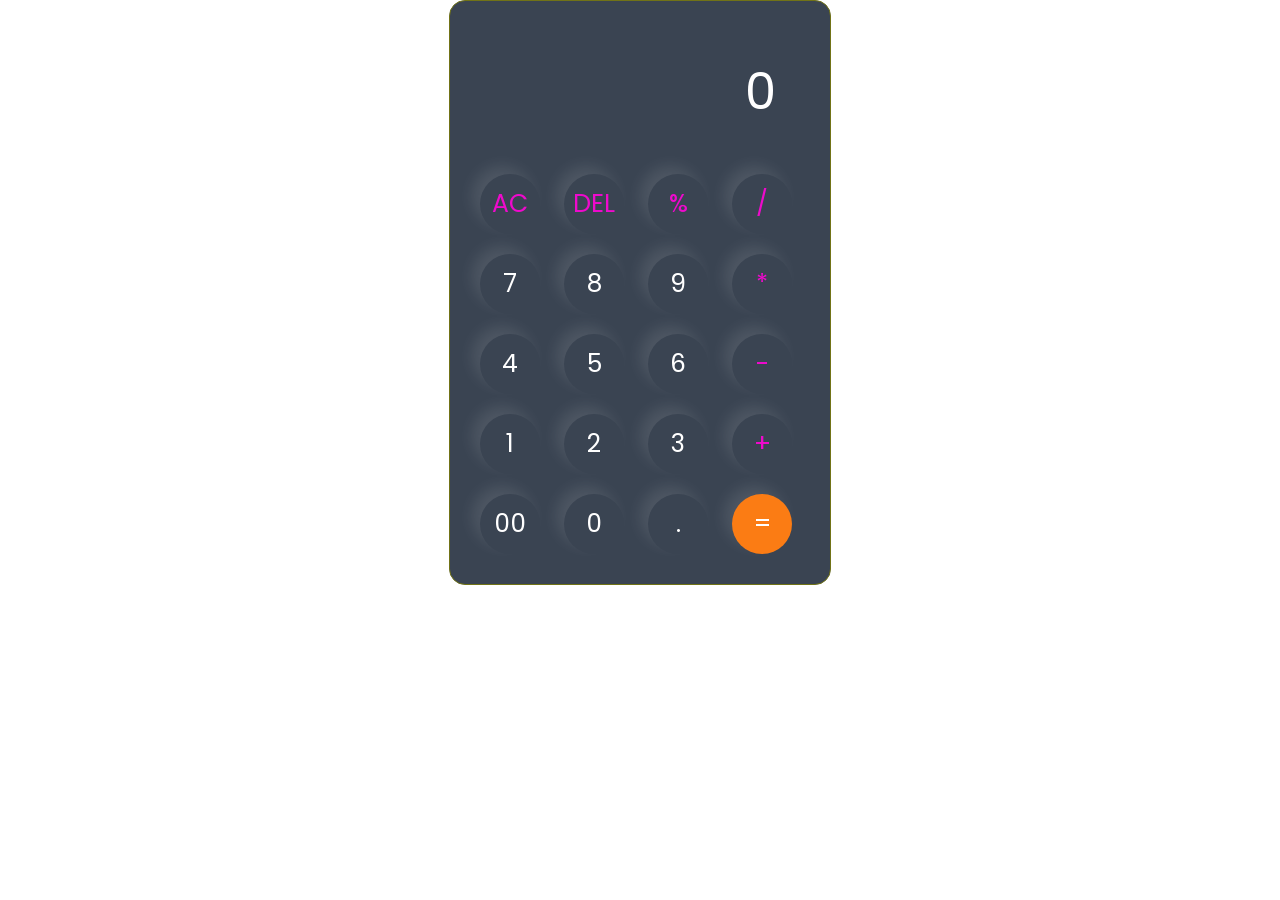
<file: index.html>
<!DOCTYPE html>
<html lang="en">
<head>
    <meta charset="UTF-8">
    <meta name="viewport" content="width=device-width, initial-scale=1.0">
    <title>CALCULATOR</title>
    <style>
        @import url('https://fonts.googleapis.com/css2?family=Poppins:wght@500&display=swap');
*{
    margin: 0;
    padding: 0;
    box-sizing: border-box;
    font-family: 'Poppins', sans-serif;
}

body{
    width: 100%;
    height: 1oovh;
    display: flex;
    justify-content: center;
    align-items: center;
    background: linear-gradient(45de, #0a0a0a, #3a4452);
}

.calculator{
    border: 1px solid #717317;
    padding: 20px;
    border-radius: 16px;
    background: #3a4452;
    box-shadow: 0px 3px 15px rgba(113, 115, b119lue, 0.5);
}

input{
    width: 320px;
    border: none;
    padding: 24px;
    margin: 10px;
    background: transparent;
    box-shadow: 0px 3px 15px rgbs(84 84 84 0.1);
    font-size: 50px;
    text-align: right;
    cursor: pointer;
    color: #ffffff;

}

input::placeholder{
    color: #ffffff;    
}
button{
    border: none;
    width: 60px;
    height: 60px;
    margin: 10px;
    border-radius: 50%;
    background: transparent;
    color: #ffffff;
    font-size: 25px;
    box-shadow: -8px -8px 15px rgba(255, 255, 255, 0.1);
    cursor: pointer;
}

.equalBtn{
    background-color: #fb7c14;
}

.operator{
    color: #ee0acc;
}

    </style>
</head>
<body>

    <div class="calculator">
        <input type="text" placeholder="0" id="inputBox">
        <div>
            <button class="operator">AC</button>
            <button class="operator">DEL</button>
            <button class="operator">%</button>
            <button class="operator">/</button>
        </div>
        <div>
            <button>7</button>
            <button>8</button>
            <button>9</button>
            <button class="operator">*</button>
        </div>
        <div>
            <button>4</button>
            <button>5</button>
            <button>6</button>
            <button class="operator">-</button>
        </div>
        <div>
            <button>1</button>
            <button>2</button>
            <button>3</button>
            <button class="operator">+</button>
        </div>
        <div>
            <button>00</button>
            <button>0</button>
            <button>.</button>
            <button class="equalBtn">=</button>
        </div>
    </div>

    <script>
        let input = document.getElementById('inputBox');
let buttons = document.querySelectorAll
('button');

let string = "";
let arr = Array.from(buttons);
arr.forEach(button =>{
    button.addEventListener('click', (e) =>{
       if(e.target.innerHTML == '='){
        string = eval(string);
        input.value = string;
       }

       else if(e.target.innerHTML == 'AC'){
        string = "";
        input.value = string;

       }

       else if(e.target.innerHTML == 'DEL'){
        string = string.substring(0, string.length-1);
        input.value = string
       }

       else{
        string += e.target.innerHTML;
        input.value = string;
       }

    })
})
    </script>
</body>
</html>
</file>
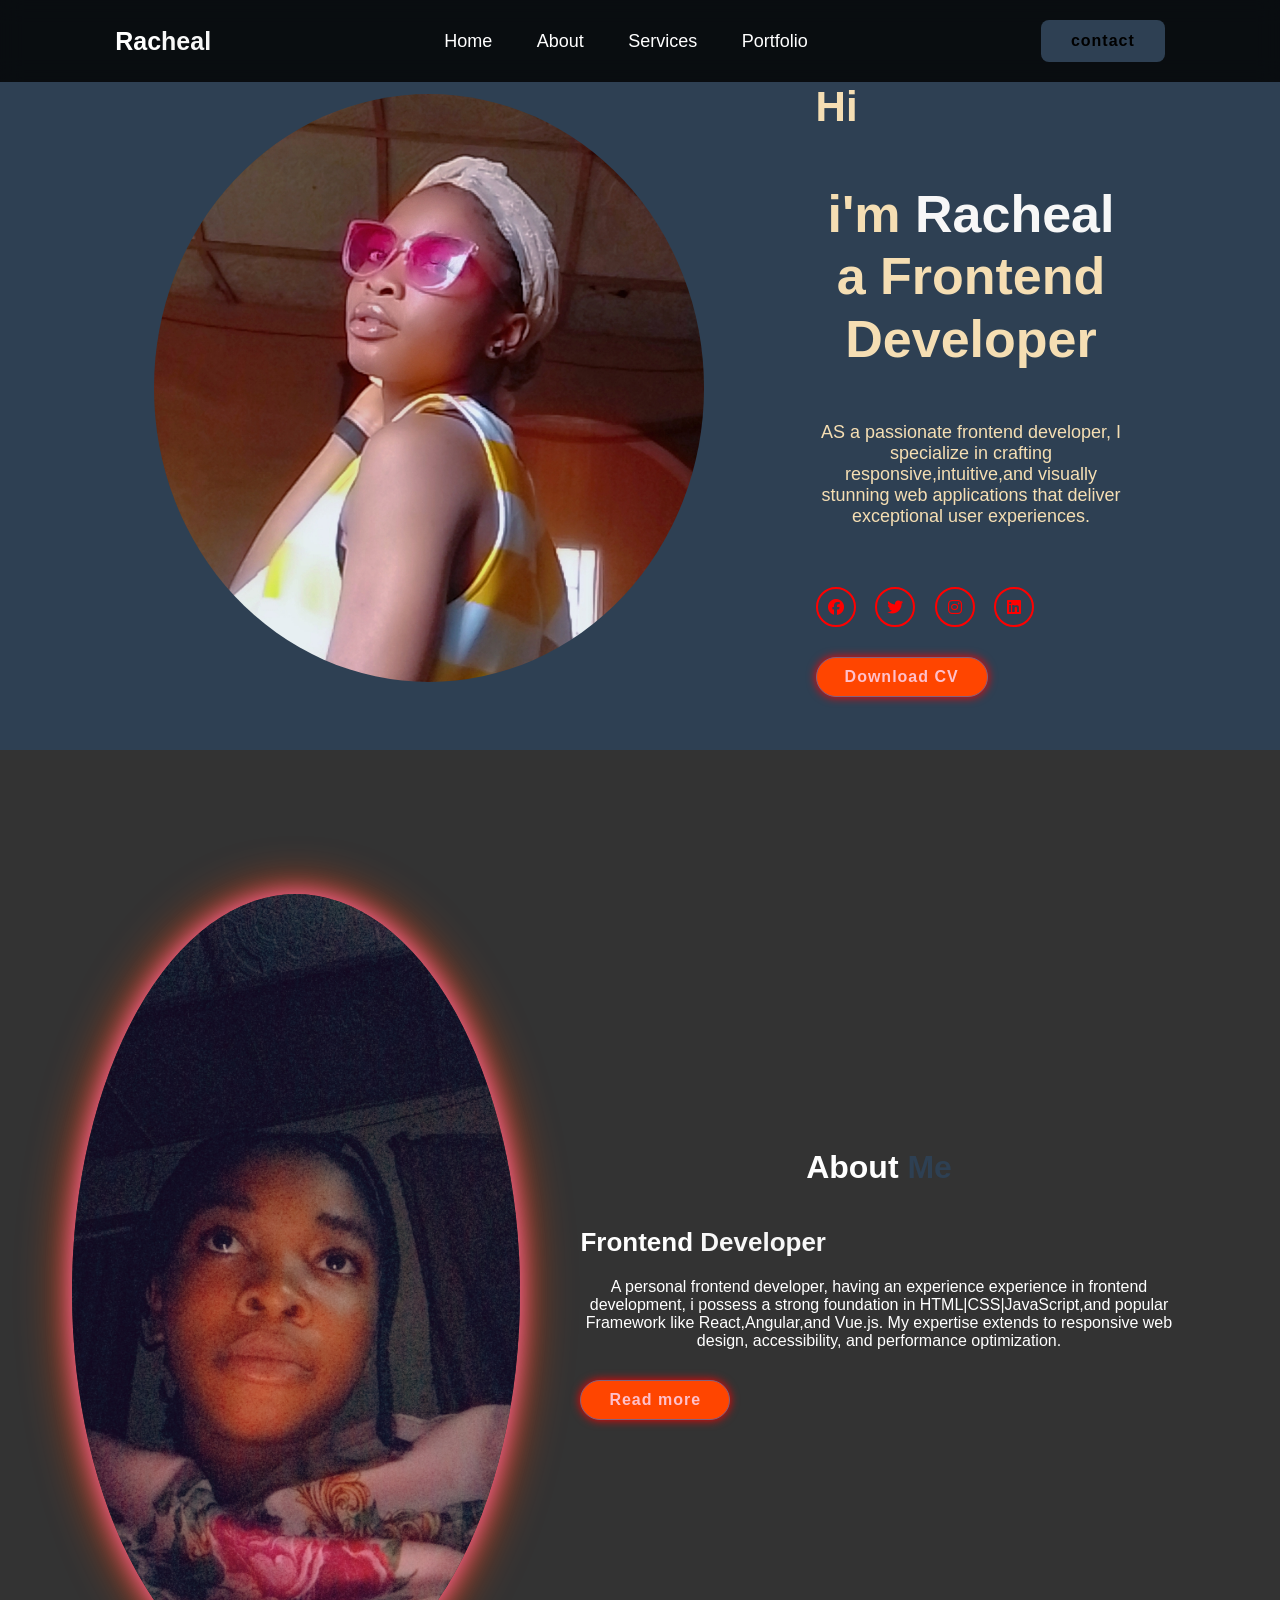
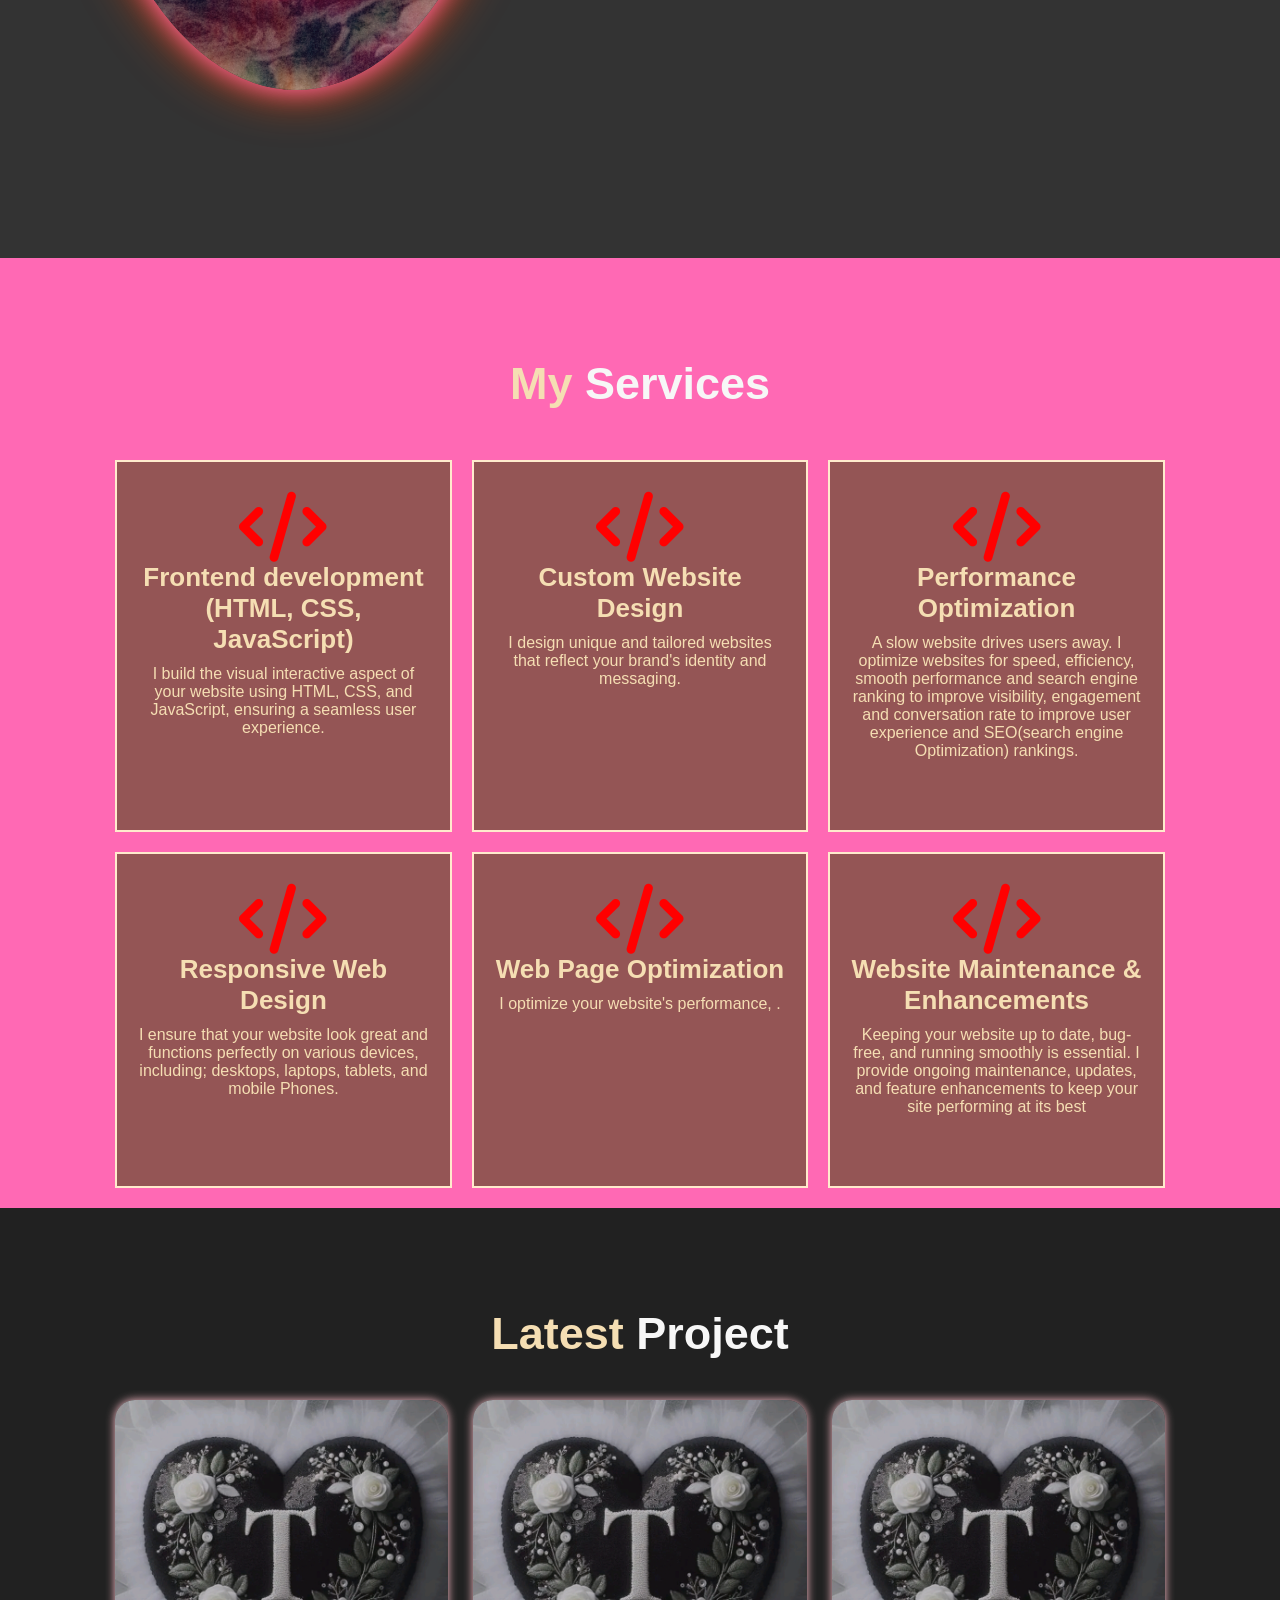
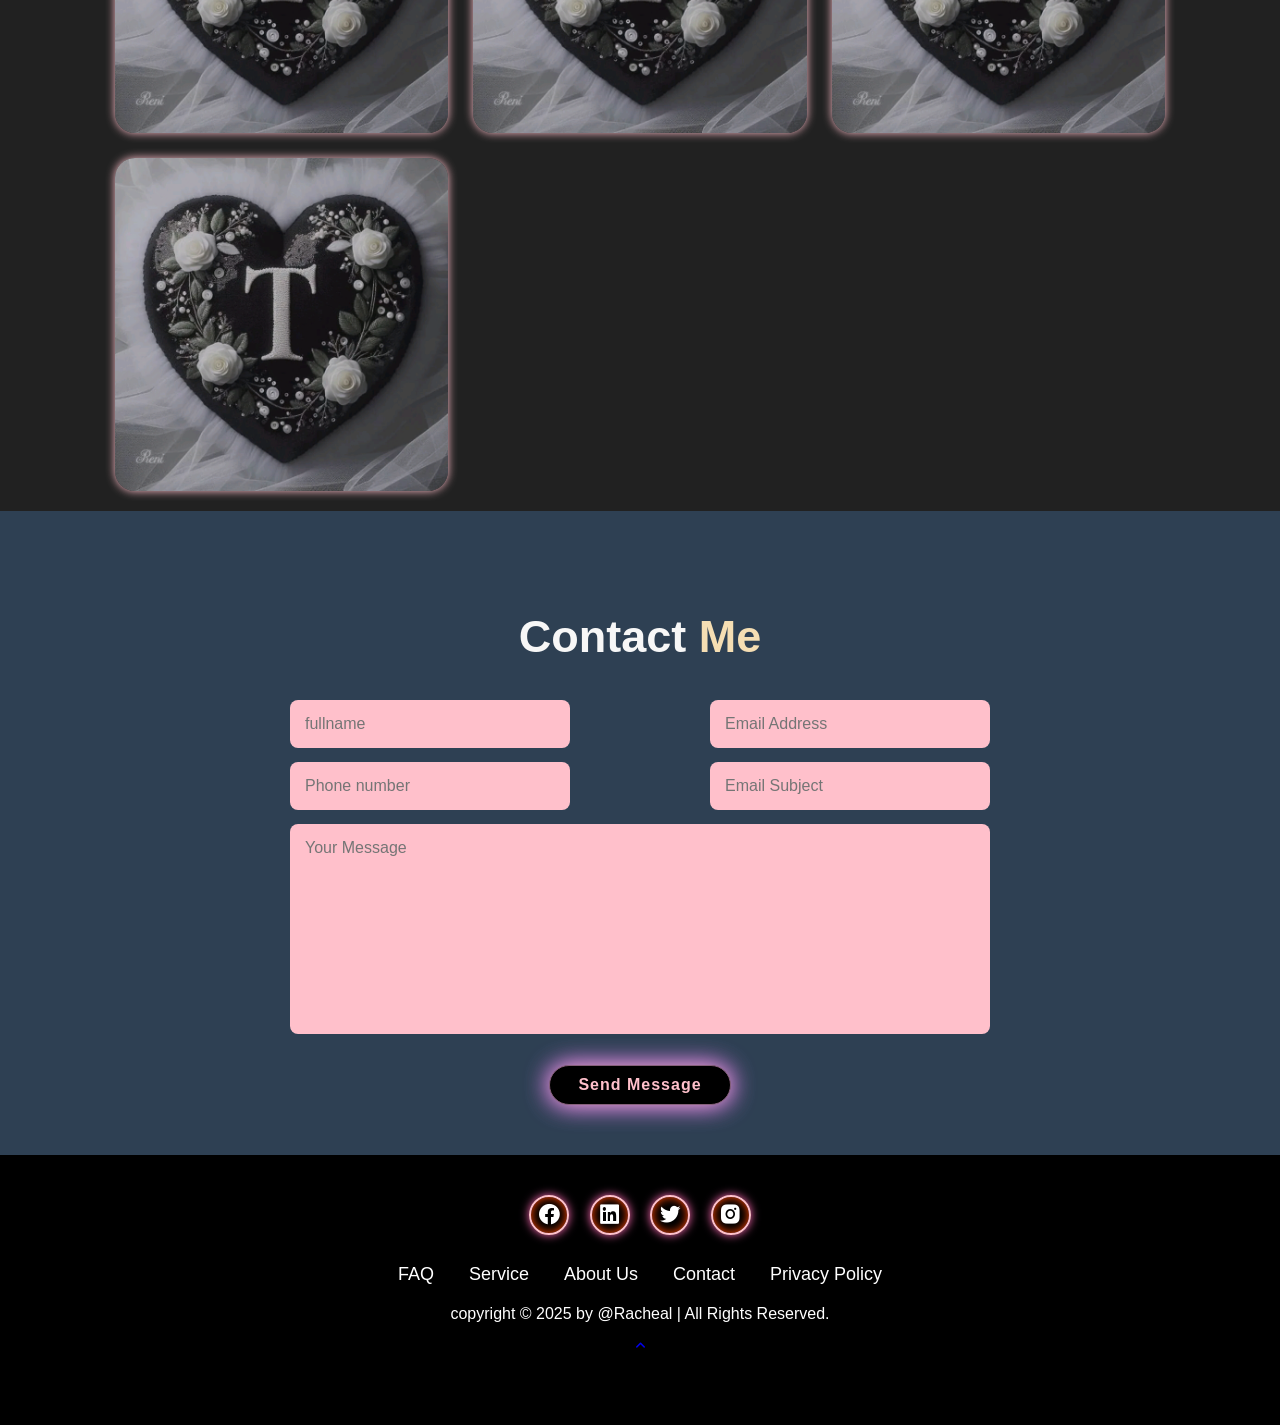
<file: Portfolio.html>
<!DOCTYPE html>
<html lang="en">
  <head>
    <meta charset="UTF-8" />
    <meta name="viewport" content="width=device-width, initial-scale=1.0" />
    <title>My Portfolio</title>
    <link
      href="https://unpkg.com/boxicons@2.1.4/css/boxicons.min.css"
      rel="stylesheet"
    />
    <link rel="stylesheet" href="https://cdnjs.cloudflare.com/ajax/libs/font-awesome/6.7.2/css/all.min.css" />
    <style>
      * {
    margin: 0;
    padding: 0;
    box-sizing: border-box;
    text-decoration: none;
    border: none;
    outline: none;
    scroll-behavior: smooth;
    font-family: 'Mumito', sans-serif;
    text-decoration: none;
    list-style: none;
}

:root{
    --bg-color: pink;
    --snd-color: orangered;
    --main-color:red;
    --text-color:white;
}

html{
    font-size: 62.5%;
    overflow-x: hidden;
}

body {
    height: 100vh;
    margin: 0;
    background: blanchedalmond;
    color: wheat;
    font-family: Tahoma;
    font-size: 16px;
}

section{
    padding: 10rem 9% 2rem;
}

.header {
    position: fixed;
    top: 0;
    left: 0;
    width: 100%;
    padding: 2rem 9%;
    background: rgba(0, 0, 0, 0.8);
    backdrop-filter: blur(10px);
    display: flex;
    justify-content: space-between;
    align-items: center;
    z-index: 100;
}

.logo {
    font-size: 25px;
    color: white;
    font-weight: 600;
    transition: 0.3s ease;
}

.logo:hover {
    color: hotpink;
    text-shadow: 0 0 25px orangered,
        0 0 25px orangered;
    transform: scale(1, 1);
}

span {
    color: #f7f7f7;
}

.navbar a {
    font-size: 18px;
    color: white;
    font-weight: 500;
    margin: 0 20px;
    border-bottom: 3px solid transparent;
    transition: 0.3s ease;
}

.navbar a:hover .navbar a:active {
    color: hotpink;
    border-radius: 3px solid hotpink;
}

.contact1{
    padding: 10px 28px;
    background-color: #2e4053;
    color: black;
    border: 2px solid transparent;
    border-radius: 8px;
    font-size: 16px;
    letter-spacing: 1px;
    font-weight: 600;
    transition: 0.3s ease;
}

.contact1:hover {
    background-color: hotpink;
    box-shadow: 0 0 25px orangered;
}

.home {
    height: 750px;
    background: #2e4053;
    display: flex;
    align-items: center;
    gap: 7em;
    padding: 30px 12% 0;
}

.home-content {
    max-width: 800px;
    order: 2;
}

.home-content h3 {
    font-size: 42px;
}

.home-content h1 {
    font-size: 52px;
    line-height: 1.2;
}

.home-content p {
    font-size: 18px;
    margin: 25px 0 30px;
}

.social-media a{
    display: inline-flex;
    justify-content: center;
    align-items: center;
    width: 4rem;
    height: 4rem;
    background: transparent;
    border: .2rem solid var(--main-color);
    border-radius: 50%;
    color: var(--main-color);
    margin: 3rem 1.5rem 3rem 0;
    transition: .5s ease;
}

.social-media a:hover{
    background: var(--main-color);
    color: var(--snd-color);
    box-shadow: 0 0 1rem var(--main-color);
}

.btn {
    display: inline-block;
    padding: 1rem 2.8rem;
    background: var(--snd-color);
    color: var(--bg-color);
    border: .2px solid rgb(134, 97, 123);
    border-radius: 4rem;
    box-shadow: 0 0 1rem var(--main-color);
    font-size: 1.6rem;
    letter-spacing: .1rem;
    font-weight: 600;
    transition: .5s ease;
    cursor: pointer;
}

.btn:hover {
    background:var(--bg-color);
    color: hotpink;
    box-shadow: none;
}

.img-box img {
    border-radius: 50%;
    width: 550px;
    justify-content: flex-end;
}

::-webkit-scrollbar {
    width: 15px;
}

::-webkit-scrollbar-thumb {
    background-color: hotpink;
}

::-webkit-scrollbar-track {
    background-color: rgba(0, 0, 0, 0.6);
    width: 50px;
}

.about {
    display: flex;
    justify-content: center;
    align-items: center;
    padding: 12% 8%;
    gap: 20px;
    gap: 30px;
    background: #333333;
}

.about-img img {
    position: relative;
    width: 35vw;
    box-shadow: 0 0 25px hotpink,
        0 0 50px orangered;
    right: 30px;
    bottom: 10px;
    border-radius: 50%;
}

.about-content p{
    font-size: large;
}

.about-content h2 {
    text-align: left;
    color: white;
    line-height: 1.2;
    font-size: xx-large;
}

.about-content h3 {
    font-size: 2.6rem;
    color: white;
}

.about-content .heading{
    text-align: center;
    font-weight: bolder;
    position: relative;
    bottom: 40px;
}

.about-content .heading span{
    color: #2e4053;
}

.heading{
    text-align: center;
    font-size: 4.5rem;
}

.about-content p {
    color: white;
    font-size: 1.6rem;
    margin: 2rem 0 3rem;
}
.service{
    background: #ff69b4;
}

.service h2{
    margin-bottom: 5rem;
}

.services-container{
    display: flex;
    justify-content: center;
    text-align: center;
    flex-wrap: wrap;
    gap: 2rem;
}
.services-container .services-box{
    flex: 1 1 30rem;
    background: #945555;
    padding: 3rem 2rem 4rem;
    text-align: center;
    border: .2rem solid blanchedalmond;
    transition: .5s ease;
}

.services-container .services-box:hover{
    border-color: bisque;
    transform: scale(1.02)
}

.services-box i{
    font-size: 7rem;
    color: var(--main-color);
}

.services-box h3{
    font-size: 2.6rem;
}

.services-box p{
    font-size: 1.6rem;
    margin: 1rem 0 3rem;
}

.portfolio{
    background: #212121;
}

.portfolio h2{
    margin-bottom: 4rem;
}

.portfolio-container{
    display: grid;
    grid-template-columns: repeat(3, 1fr);
    align-items: center;
    gap: 2.5rem;
}

.portfolio-container .portfolio-box{
    position: relative;
    border-radius: 2rem;
    box-shadow: 0 0 1rem var(--bg-color);
    overflow: hidden;
    display: flex;
}

.portfolio-box img{
    width: 100%;
    transition: .5s ease;
    opacity: 0.7;
}

.portfolio-box:hover img{
    transform: scale(1.1);
    opacity: 0.2;
}

.portfolio-box .portfolio-layer{
    position: absolute;
    bottom: 0;
    left: 0;
    width: 100%;
    height: 100%;
    background: linear-gradient(rgba(0, 0, 0, 0.1) var(--main-color));
    display: flex;
    justify-content: center;
    align-items: center;
    flex-direction: column;
    text-align: center;
    padding: 0.4rem;
    transform: translateY(100%);
    transition: .5s ease;
}

.portfolio-box:hover .portfolio-layer{
    transform: translateY(0);
}

.portfolio-layer h4{
    font-size: 3rem;
}

.portfolio-layer p{
    font-size: 1.6rem;
    margin: .3rem 0 1rem;
}

.portfolio-layer a{
    display: inline-flex;
    justify-content: center;
    align-items: center;
    width: 5rem;
    background: rgb(70, 68, 66);
    border-radius: 50%;
}

.portfolio-layer a i{
    font-size: 2rem;
    color: var(--bg-color);
}

.contact h2{
    margin-bottom: 3rem;
}

.contact{
    background: #2e4053;
}

.contact form{
    max-width: 70rem;
    margin: 1rem auto;
    text-align: center;
    margin-bottom: 3rem;
}

.contact form .input-box{
    display: flex;
    justify-content: space-between;
    flex-wrap: wrap;
}

.contact form .input-box input,
.contact form textarea{
    width: 100%;
    padding: 1.5rem;
    font-size: 1.6rem;
    color: white;
    background: var(--bg-color);
    border-radius: .8rem;
    margin: .7rem 0;
}

.contact form .input-box input{
    width: 40%;
}

.contact form textarea{
    resize: none;
}

.contact form .btn{
    margin-top: 2rem;
    cursor: pointer;
    height: 50%;
    box-shadow: 0 0 25px pink,
    0 0 25px blueviolet;
    background-color: black;
}

.contact form .btn:hover{
    background: #f7f7f7;
    transition: 2s ease;
}

.contact-form h2 {
    text-align: center;
    margin-top: 3em;
    margin-bottom: 1em;
    font-size: 36px;
}

  h1, p {
    margin: 1em auto;
    text-align: center;
  }  

  .footer{
    position: relative;
    bottom: 0;
    width: 100%;
    padding: 40px 0;
    background-color: black;
    height: 30%;
  }

  .footer .social{
    text-align: center;
    padding-bottom: 25px;
    color: white;
  }

  .footer .social a{
    font-size: 25px;
    color: white;
    border: 2px solid pink;
    width: 40px;
    height: 40px;
    line-height: 38px;
    display: inline-block;
    text-align: center;
    border-radius: 50%;
    margin: 0 8px;
    box-shadow: inset 0 0 10px orangered, 0 0 10px hotpink;
    transition: 0.3s ease;
  }

  .footer .social a:hover{
    transform: scale(1,2)translateY(-2px);
    color: pink;
    border: 2px solid pink;
  }

  .footer ul{
    margin-top: 0;
    padding: 0;
    font-size: 18px;
    line-height: 1.6;
    margin-bottom: 0;
    text-align: center;
  }

.footer ul li a{
    color: white;
    border-bottom: 3px solid transparent;
    transition: 0.2 ease;
}

.footer ul li a:hover{
    border-bottom: 2.5px solid hotpink;
}

.footer ul li{
    display: inline-block;
    padding: 0 15px;
}

.footer .copyright{
    margin-top: 15px;
    text-align: center;
    font-size: 12px;
    color: white;
}

  .footer-text{
    font-size: 1.6rem;
  }

  .footer-icontop{
    display: inline-flex;
    justify-content: center;
    align-items: center;
    padding: .8rem 1rem;
    background: var(--main-color);
    border-radius: .8rem;
    transition: .5s ease;
  }

  .footer-icontop a:hover{
    box-shadow: var(--bg-color-);
  }

  .footer-icontop a i{
    font-size: 2.4rem;
    color: var(--snd-color);
  }

  /*BREAKPOINT*/
  @media(max-width: 1200px) {
     html {
         font-size: 55%;
     }
} 

@media (max-width: 991px) {
    header{
        padding: 2rem 3%;
    }

    section{
        padding: 16rem 3%;
    }

    .service{
        padding: 7rem;
    }

    .portfolio{
        padding-bottom: 7rem;
    }

    .contact{
        min-height: auto;
    }

    .footer{
        padding: 2rem 3%;
    }
}

@media (max-width:760px) {
    #menu.Icon{
        display: block;
    }

    .navbar{
        position: absolute;
        top: 100%;
        left: 0;
        width: 100%;
        padding: 1rem 3%;
        background: var(--bg-color);
        border-top: .1rem solid rgba(0, 0, 0, .2);
        box-shadow: 0.5rem 1rem rgba(0, 0, 0, .2);
        text-align: center;
   
    }

    .navbar .active{
        display: block;
    }

    .home{
        flex-direction: column;
    }

    .home-content h3{
        font-size: 2.6rem;
    }

    .home-content h1{
        font-size: 5rem;
    }
    .home-img img{
        width: 90vw;
        margin-top: 4rem;
    }

    
    .about{
        flex-direction: column;
    }

    .about-img img{
        width: 90vw;
        margin-top: 4rem;
    }

    .service h2{
        margin-bottom: 3rem;
    }

    .portfolio h2{
        margin-bottom: 3rem;
    }

    .portfolio-container{
        grid-template-columns: repeat(2, 1fr);
    }
}

@media (max-width: 617px) {
    .portfolio-container{
        grid-template-columns: 1fr;
    }

    .home-img img{
        width: 80vw;
        margin-top: 8rem;
    }
    .about-img img{
        width: 100vw;
        margin-top: 4rem;
    }
}

@media (max-width:450px){
    html{
        font-size: 50%;
    }

    .contact-form .input-box input{
        width: 100%;
    }
}
    </style>
  </head>
  <body>
    <header class="header">
      <a href="#" class="logo">Rac<span>heal</span></a>

      <nav class="navbar">
        <a href="#home">Home</a>
        <a href="#about">About</a>
        <a href="#service">Services</a>
        <a href="#portfolio">Portfolio </a>
      </nav>

      <a href="#contact" class="contact1">contact</a>
    </header>

    <!--Home section-->
    <section class="home" id="home">
      <div class="home-content">
        <h3>Hi</h3>

        <h1>i'm <span>Racheal</span> a Frontend Developer</h1>

        <p>
          AS a passionate frontend developer, I specialize in crafting responsive,intuitive,and visually stunning web applications that deliver exceptional user experiences.
        </p>
        <div class="social-media">
          <a href="https://www.facebook.com/destiny.olayode"><i class="fa-brands fa-facebook"></i></a>
          <a href="https://x.com/destinifeoluwa?s=09"><i class="fa-brands fa-twitter"></i></a>
          <a href="https://www.instagram.com/oluwayemisi_01?igsh=MWUya2tvc2FwM2htbg"><i class="fa-brands fa-instagram"></i></a>
          <a href="https://www.linkedin.com/in/racheal-oluwayemisi-olayode-3060a0340?utm_source=share&utm_campaign=share
          -via&utm_content=profile&utm_medium=android_app"><i class="fa-brands fa-linkedin"></i></a>
        </div>
        <a href="Racheal CV_102833.pdf" class="btn">Download CV</a>
      </div>
      <div class="img-box">
        <img src="image1.jpg" alt="" />
      </div>
    </section>

    <!--About Section-->

    <section class="about" id="about">
      <div class="about-img">
        <img src="image2.jpg" />
      </div>

      <div class="about-content">
        <h2 class="heading"> About  <span>Me</span></h2>
        <h3>Frontend <span>Developer</span></h3>
        <p>
          A personal frontend developer, having an experience experience in frontend development, i possess a strong foundation in HTML|CSS|JavaScript,and popular Framework like React,Angular,and Vue.js. My expertise extends to responsive web design, accessibility, and performance optimization.
        </p>
        <a href="#" class="btn">Read more</a>
      </div>
    </section>

    <!--Service section-->

    <section class="service" id="service">
      <h2 class="heading">My <span>Services</span></h2>

      <div class="services-container">

        <div class="services-box">
          <i class="fa-solid fa-code"></i>
          <h3>Frontend development (HTML, CSS, JavaScript)</h3>
          <p>I build the visual interactive aspect of your website using HTML, CSS, and JavaScript, ensuring a seamless user experience.</p>
        </div>

        <div class="services-box">
          <i class="fa-solid fa-code"></i>
          <h3>Custom Website Design</h3>
          <p>I design unique and tailored websites that reflect your brand's identity and messaging.</p>
        </div>

        <div class="services-box">
          <i class="fa-solid fa-code"></i>
          <h3>Performance Optimization</h3>
          <p>A slow website drives users away. I optimize websites for speed, efficiency, smooth performance and search engine ranking to improve visibility, engagement and conversation rate to improve user experience and SEO(search engine Optimization) rankings.</p>
        </div>

        <div class="services-box">
          <i class="fa-solid fa-code"></i>
          <h3>Responsive Web Design</h3>
          <p>I ensure that your website look great and functions perfectly on various devices, including; desktops, laptops, tablets, and mobile Phones.</p>
        </div>

        <div class="services-box">
          <i class="fa-solid fa-code"></i>
          <h3>Web Page Optimization</h3>
          <p>I optimize your website's performance, .</p>
        </div>

        <div class="services-box">
          <i class="fa-solid fa-code"></i>
          <h3>Website Maintenance & Enhancements</h3>
          <p>Keeping your website up to date, bug-free, and running smoothly is essential. I provide ongoing maintenance, updates, and feature enhancements to keep your site performing at its best</p>
        </div>
      </div>
    </section>

    <!--Portfolio section-->

    <section class="portfolio" id="portfolio">
      <h2 class="heading">Latest <span>Project</span></h2>

      <div class="portfolio-container">
        <div class="portfolio-box">
          <img src="port1.jpg" alt="" width="100%">
          <div class="portfolio-layer">
            <h1>Skill Acquisition Website</h1>
            <p>A website to enrol for diffrent skill programmes, such as; Web development, Hair making, Photography, e.t.c </p>
            <a href="https://github.com/ifeoluwayemisi/Racheal-Oluwayemisi-folder"><i class="fa-solid fa-up-right-from-square"></i></a>
          </div>
        </div>

        <div class="portfolio-box">
         <img src="port1.jpg" alt="" width="100%">
          <div class="portfolio-layer">
            <h1>Medical Website expertise</h1>
            <p>Hospital Websites,medical blogs and more. View my featured projects and expertise in medical website design and development.(not completed)</p>
            <a href="https://chelle-medics.netify.app/"><i class="fa-solid fa-up-right-from-square"></i></a>
          </div>
        </div>

        <div class="portfolio-box">
          <img src="port1.jpg" alt="" width="100%">
          <div class="portfolio-layer">
            <h1>Calculator projects</h1>
            <p>Custom Calculator design and development for quiz and for emergency use.</p>
            <a href="https://ray-chelle-ife.netfy.app/"><i class="fa-solid fa-up-right-from-square"></i></a>
          </div>
        </div>

        <div class="portfolio-box">
          <img src="port1.jpg" alt="" width="100%">
          <div class="portfolio-layer">
            <h1>E-commerce Landing Page</h1>
            <p>Developed a custom e-commerce websites with shopping cart(Still on It).</p>
            <a href="https://github.com/ifeoluwayemisi/CODSOFT"><i class="fa-solid fa-up-right-from-square"></i></a>
          </div>
        </div>

      </div>
    </section>

    <!--Contact section-->

    <section class="contact"  id="contact">
      <h2 class="heading"><span>Contact</span> Me</h2>

      <form name="contact" method="POST" data-netlify="true" action="/thank-you">
        <input type="hidden" name="form-name" value="contact">
        <div class="input-box">
          <input type="text" id="name" name="name" placeholder="fullname" required>
          <input type="email" id="email" name="email" placeholder="Email Address" required>
        </div>
       
        <div class="input-box">
          <input type="number" id="number" placeholder="Phone number" required>
          <input type="text" placeholder="Email Subject">
        </div>

        <textarea name="" id="" cols="40" rows="10" placeholder="Your Message"></textarea>

        <input type="submit" value="Send Message" class="btn">
      </form>
    </section>

    <!--footer section-->


  <section class="footer">
    <footer>
      <div class="social">
        <a href="https://www.facebook.com/destiny.olayode"><i class="bx bxl-facebook-circle"></i></a>
        <a href="https://www.linkedin.com/in/racheal-oluwayemisi-olayode-3060a0340?utm_source=share&utm_campaign=share-via&utm_content=profile&utm_medium=android_app"><i class="bx bxl-linkedin-square"></i></a>
        <a href="#"><i class="bx bxl-twitter"></i></a>
        <a href="https://www.instagram.com/oluwayemisi_01?igsh=MWUya2tvc2FwM2htbg"><i class="bx bxl-instagram-alt"></i></a>
      </div>

      <ul>
        <li>
          <a href="#FAQ">FAQ</a>
        </li>
        <li>
          <a href="#service">Service</a>
        </li>
        <li>
          <a href="#about">About Us</a>
        </li>
        <li>
          <a href="#contact">Contact</a>
        </li>
        <li>
          <a href="#privacy-policy">Privacy Policy</a>
        </li>
      </ul>
      <div class="copyright">
        <div class="footer-text">
         <p>copyright &copy; 2025 by @Racheal | All Rights Reserved.</p>
       </div>

       <div class="footer-iconTop">
         <a href="#home"><i class="fa-solid fa-angle-up"></i></a>
       </div>
     </div>
    </footer>
  </section>

  </body>
</html>
</file>
